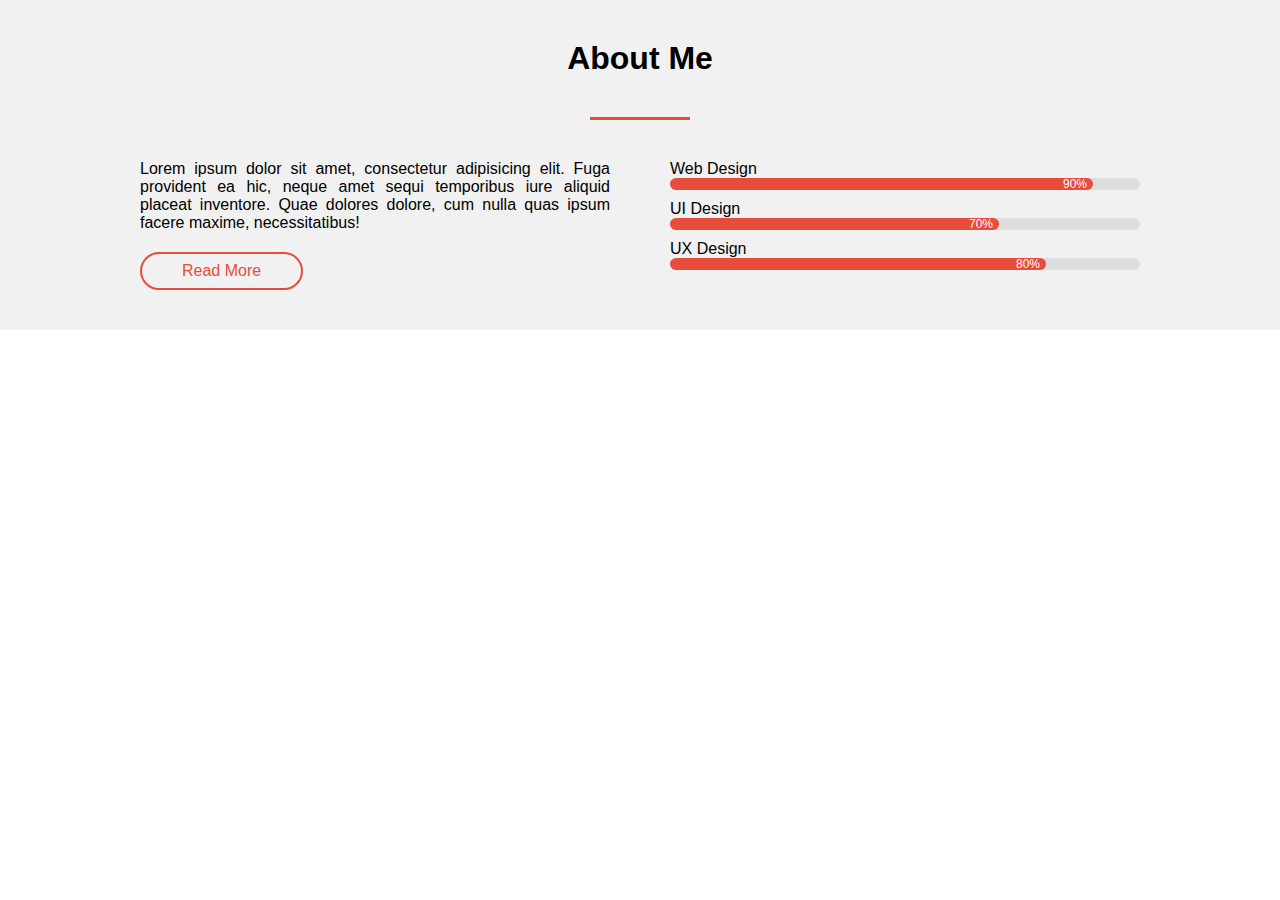
<file: experience.html>
<!DOCTYPE html>
<html lang="en" dir="ltr">
  <head>
    <meta charset="utf-8">
    <title>About Me</title>
    <link rel="stylesheet" href="./experience.css">
    <meta name="viewport" content="width=device-width, initial-sclae=1.0">


  </head>
  <body>
      <div class="about-section">
        <div class="inner-width">
          <h1>About Me</h1>
          <div class="border"></div>
          <div class="about-section-row">
            <div class="about-section-col">
              <div class="about">
                <p>
                  Lorem ipsum dolor sit amet, consectetur adipisicing elit. Fuga provident ea hic, neque amet sequi temporibus iure aliquid placeat inventore. Quae dolores dolore, cum nulla quas ipsum facere maxime, necessitatibus!
                </p>
                <a href="#">Read More</a>
              </div>
            </div>
            <div class="about-section-col">
              <div class="skills">
                <div class="skill">
                  <div class="title">Web Design</div>
                  <div class="progress">
                    <div class="progress-bar p1"><span>90%</span></div>
                  </div>
                </div>

                <div class="skill">
                  <div class="title">UI Design</div>
                  <div class="progress">
                    <div class="progress-bar p2"><span>70%</span></div>
                  </div>
                </div>

                <div class="skill">
                  <div class="title">UX Design</div>
                  <div class="progress">
                    <div class="progress-bar p3"><span>80%</span></div>
                  </div>
                </div>
              </div>
            </div>
          </div>
        </div>
      </div>
  </body>
</html>
</file>
<file: experience.css>
*{
  margin: 0;
  padding: 0;
  font-family: "open sans",sans-serif;
}
.about-section{
  width: 100%;
  background: #f1f1f1;
  padding: 40px 0;
}
.inner-width{
  max-width: 1000px;
  overflow: hidden;
  padding: 0 20px;
  margin: auto;
}
.about-section h1{
  text-align: center;
}
.border{
  width: 100px;
  height: 3px;
  background: #e74c3c;
  margin: 40px auto;
}
.about-section-row{
  display: flex;
  flex-wrap: wrap;
}
.about-section-col{
  flex: 50%;
}
.about{
  padding-right: 30px;
}
.about p{
  text-align: justify;
  margin-bottom: 20px;
}
.about a{
  display: inline-block;
  color: #e74c3c;
  text-decoration: none;
  border: 2px solid #e74c3c;
  border-radius: 24px;
  padding: 8px 40px;
  transition: 0.4s linear;
}
.about a:hover{
  color: #fff;
  background: #e74c3c;
}
.skills{
  padding-left: 30px;
}
.skill{
  margin-bottom: 10px;
}
.progress{
  width: 100%;
  height: 12px;
  background: #ddd;
  border-radius: 12px;
}
.progress-bar{
  height: 12px;
  background: #e74c3c;
  border-radius: 12px;
}
.p1{
  width: 90%;
}
.p2{
  width: 70%;
}
.p3{
  width: 80%;
}
.progress-bar span{
  float: right;
  margin-right: 6px;
  line-height: 13px;
  color: #fff;
  font-size: 12px;
}
@media screen and (max-width:700px) {
  .about-section-col{
    flex: 100%;
    margin: 10px 0;
  }
  .about,.skills{
    padding: 0;
  }
  .about{
    text-align: center;
  }
}
</file>
